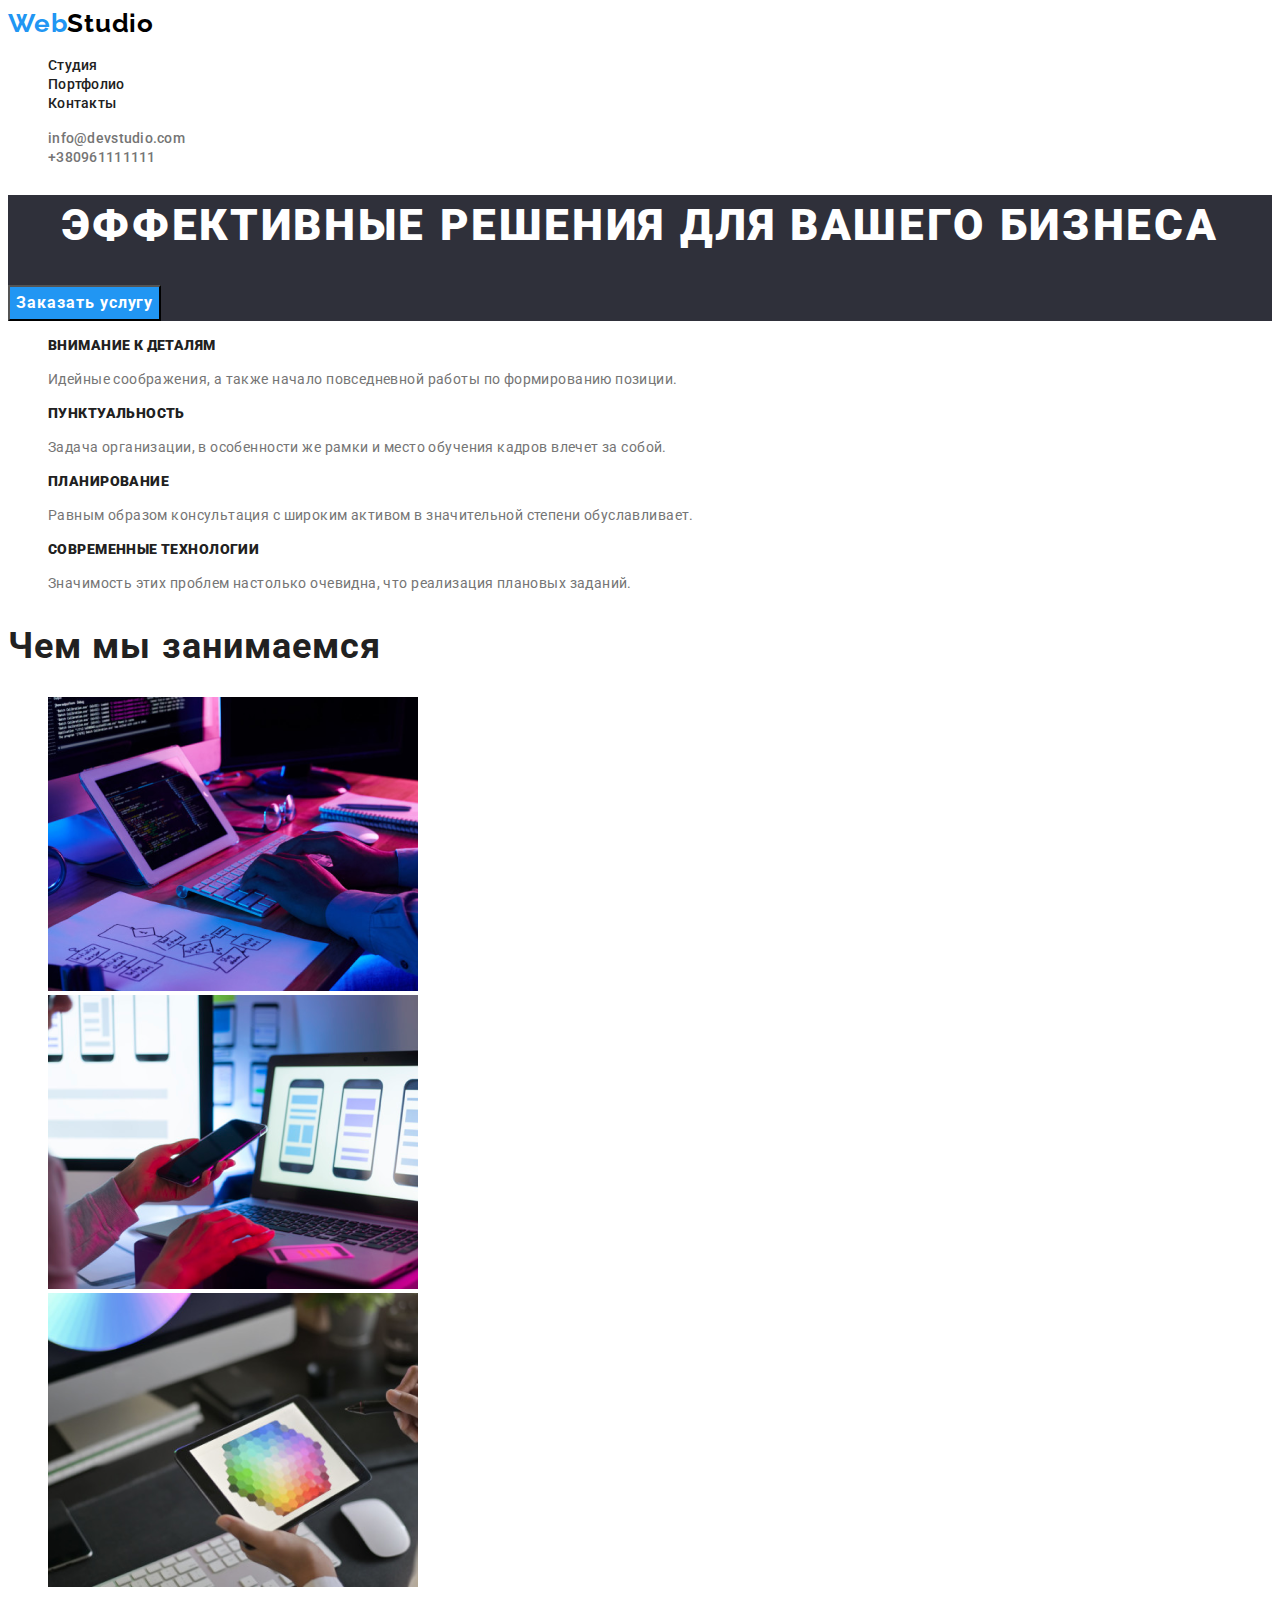
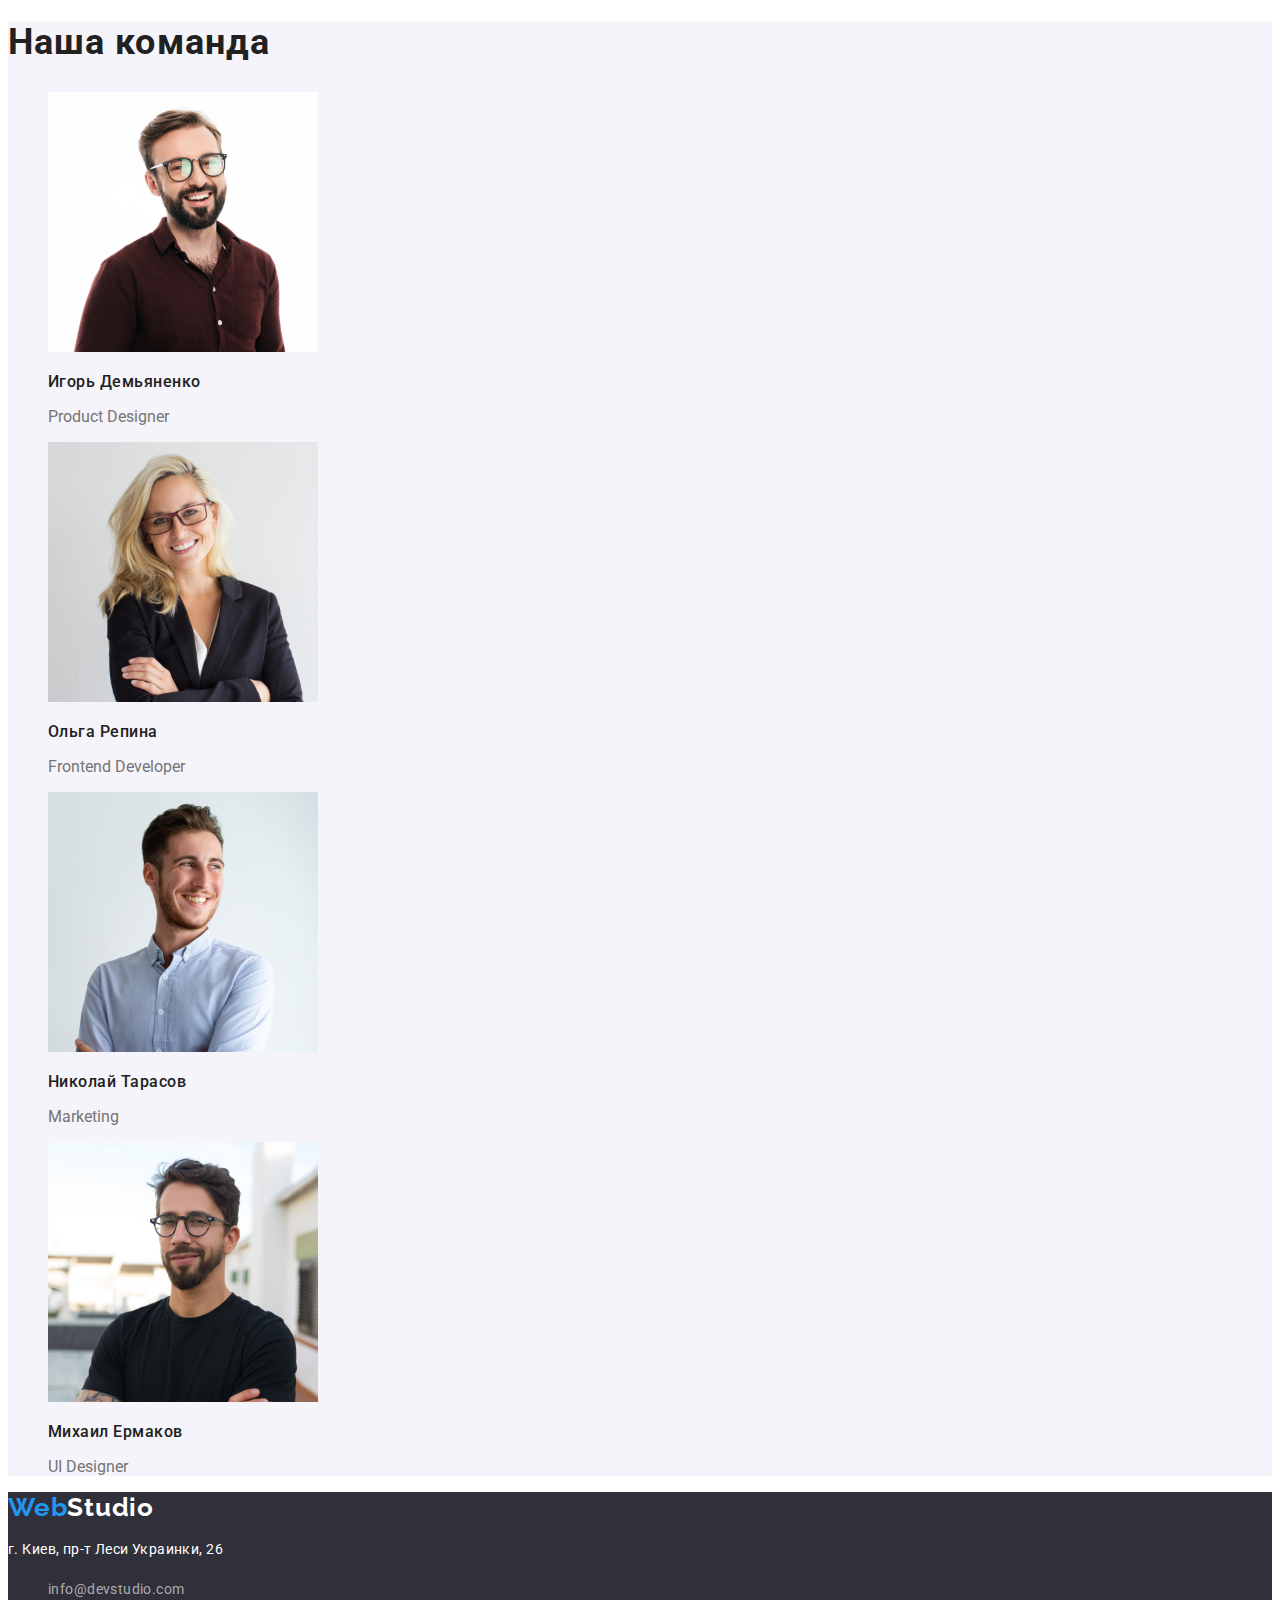
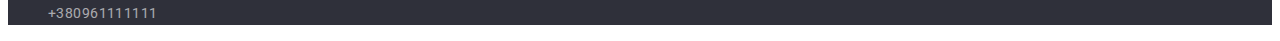
<file: index.html>
<!DOCTYPE html>
    <html lang="ru">
    <head>
        <meta charset="UTF-8">
        <meta http-equiv="X-UA-Compatible" content="IE=edge">
        <meta name="viewport" content="width=device-width, initial-scale=1.0">
        <title>Студия</title>
        <link rel="preconnect" href="https://fonts.googleapis.com">
        <link rel="preconnect" href="https://fonts.gstatic.com" crossorigin>
        <link href="https://fonts.googleapis.com/css2?family=Raleway:wght@700&family=Roboto:wght@400;500;700;900&display=swap"
        rel="stylesheet">
        <link rel="stylesheet" href="/css/styles.css">

    </head>
    <body>
        <!--header-->
        <header>
            <nav>
                <a href="/index.html" class="logo"><span class="web">Web</span>Studio</a>
                <ul class="site-nav">
                    <li>
                        <a href="/index.html" class="current-page">Студия</a>
                    </li>
                    <li>
                        <a href="/Portfolio.html">Портфолио</a>
                    </li>
                    <li>
                        <a href="">Контакты</a>
                    </li>
                </ul>
            </nav>

            <ul class="connection">
                <li class=""> <a href="mailto:info@devstudio.com">info@devstudio.com</a></li>
                <li class=""> <a href="tel:+380961111111">+380961111111</a></li>
            </ul>

        </header>




        <!--Main-->
        <main>

            <section class="hero">
                <H1 class="hero-title"> <b>Эффективные решения для вашего бизнеса</b> </H1>
                <button type="button" class="button">Заказать услугу</button>
                
            </section>

            <!--Advantages-->

            <section>
                <ul>
                    <li>
                        <h3 class="advantage-title">
                            <b>Внимание к деталям</b>                    
                        </h3>
                        <p class="advantage-text">Идейные соображения, а также начало повседневной работы по формированию позиции.</p>
                    </li>
                    <li>
                        <h3 class="advantage-title">
                            <b>Пунктуальность</b>
                        </h3>
                        <p class="advantage-text">Задача организации, в особенности же рамки и место обучения кадров влечет за собой.</p>
                    </li>
                    <li>
                        <h3 class="advantage-title">
                            <b>Планирование</b>
                        </h3>
                        <p class="advantage-text">Равным образом консультация с широким активом в значительной степени обуславливает.</p>
                    </li>
                    <li>
                        <h3 class="advantage-title">
                            <b>Современные технологии</b>
                        </h3>
                        <p class="advantage-text">Значимость этих проблем настолько очевидна, что реализация плановых заданий.</p>
                    </li>
                </ul>
            
            </section>

            <!--Services-->

            <section>
                <h2 class="section-title">Чем мы занимаемся</h2>
                <ul>
                    <li>
                        <img src="/img/img (1).png" width=370 height="294" alt=" ">
                    </li>
                    <li>
                        <img src="/img/img (3).png" width=370 height="294" alt="">
                    </li>
                    <li>
                        <img src="/img/img (2).png" width=370 height="294" alt="">
                    </li>
                </ul>
            
            </section>

            <!--Our team-->

            <section class="stuff-section">
                <h2 class="section-title">Наша команда</h2>

                <ul>
                    <li>
                        <img src="/img/stuff 1.jpg" width=270 height="260" alt="">
                        <h3 class="stuff-title" >Игорь Демьяненко</h3>
                        <p class="syuff-text" > Product Designer</p>

                    </li>
                    <li>
                        <img src="/img/stuff 2.jpg"  width=270 height="260" alt="">
                        <h3 class="stuff-title">Ольга Репина</h3>
                        <p class="syuff-text">Frontend Developer</p>
                    
                    </li>
                    <li>
                        <img src="/img/stuff 3.jpg" width=270 height="260" alt="">
                        <h3 class="stuff-title">Николай Тарасов</h3>
                        <p class="syuff-text">Marketing</p>
                    
                    </li>
                    <li>
                        <img src="/img/stuff 4.jpg" width=270 height="260" alt="">
                        <h3 class="stuff-title">Михаил Ермаков</h3>
                        <p class="syuff-text">UI Designer</p>
                    
                    </li>
                </ul>
            
            </section>

            

        </main>




        <footer class="footer">
            <a href="/index.html" class="logo"><span class="web">Web</span><span class="studio">Studio</span></a>
            <address>
                <p class="address">г. Киев, пр-т Леси Украинки, 26</p>
                <ul class="footer-connection">                    
                    <li><a href="mailto:info@devstudio.com ">info@devstudio.com</a></li>
                    <li><a href="tel:+380961111111">+380961111111</a></li>
                    
                </ul>
            </address>
    
        </footer>


        
    </body>
    </html>
</file>
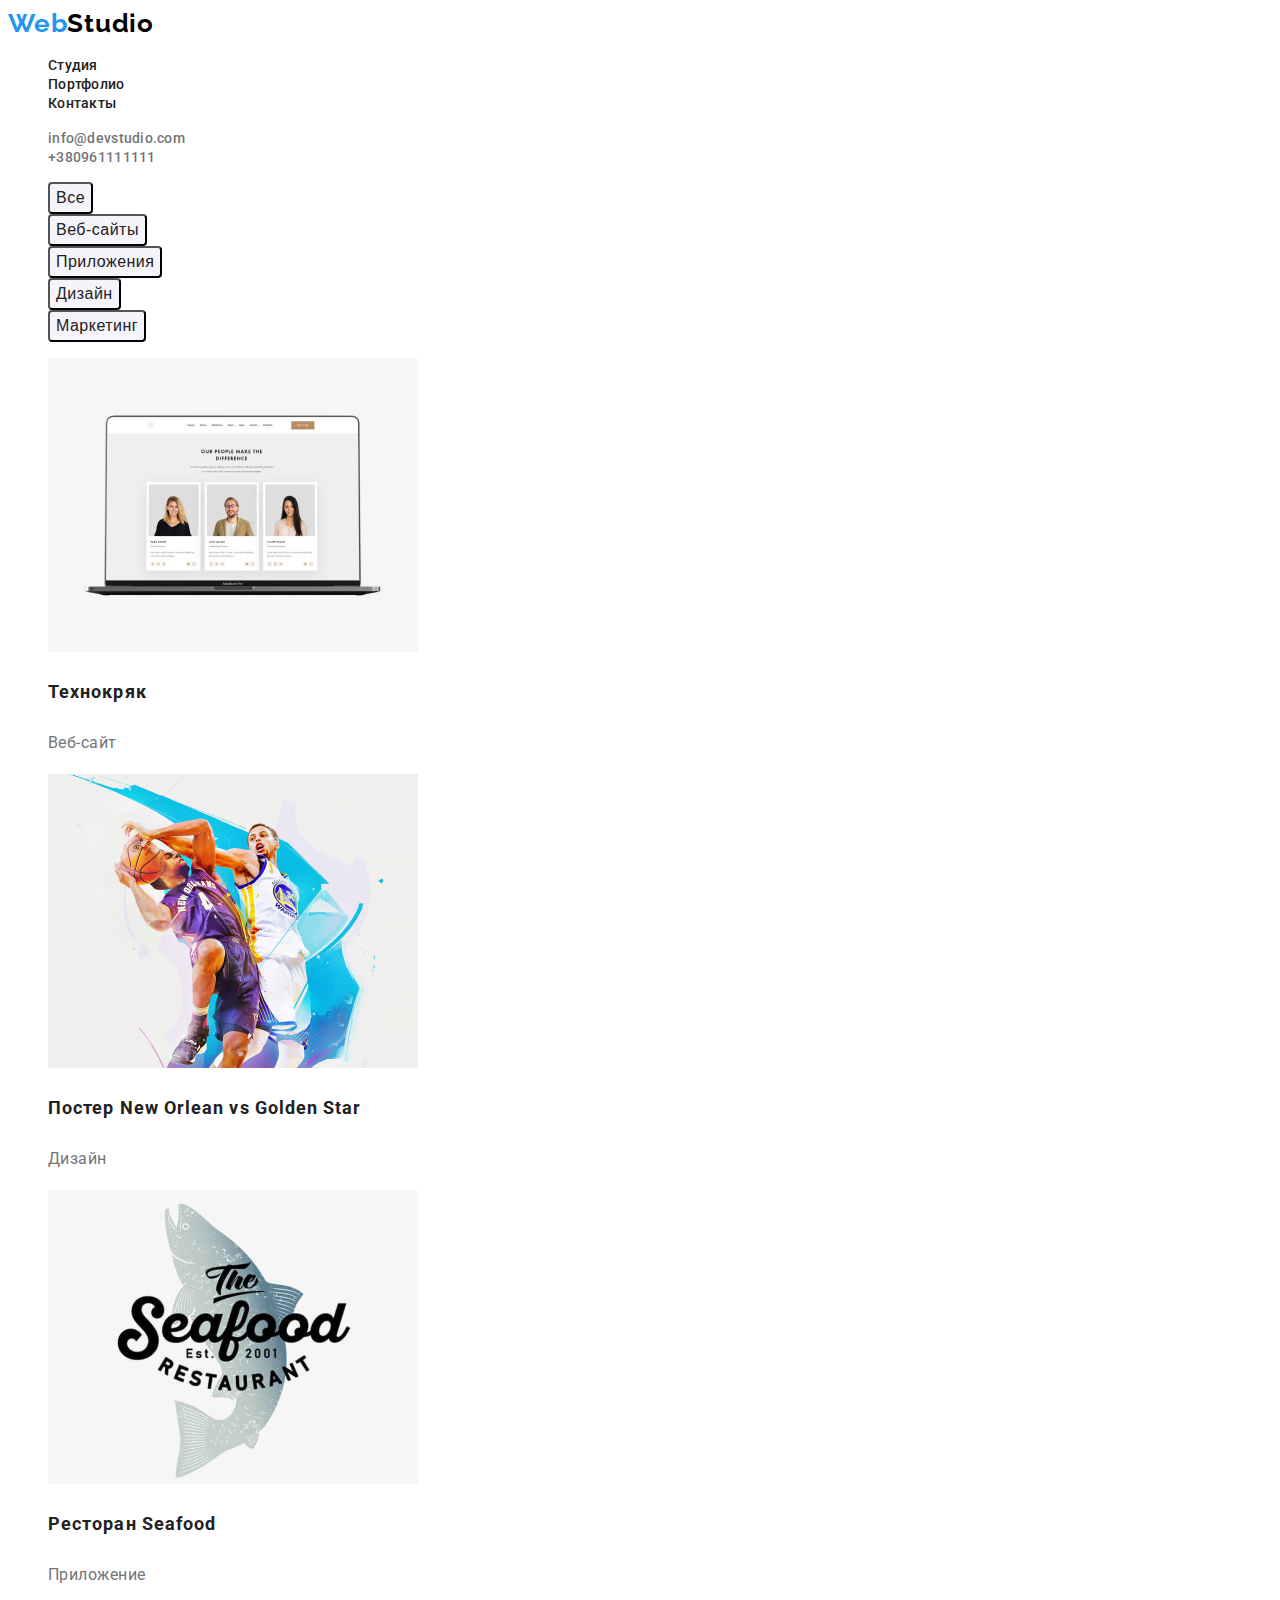
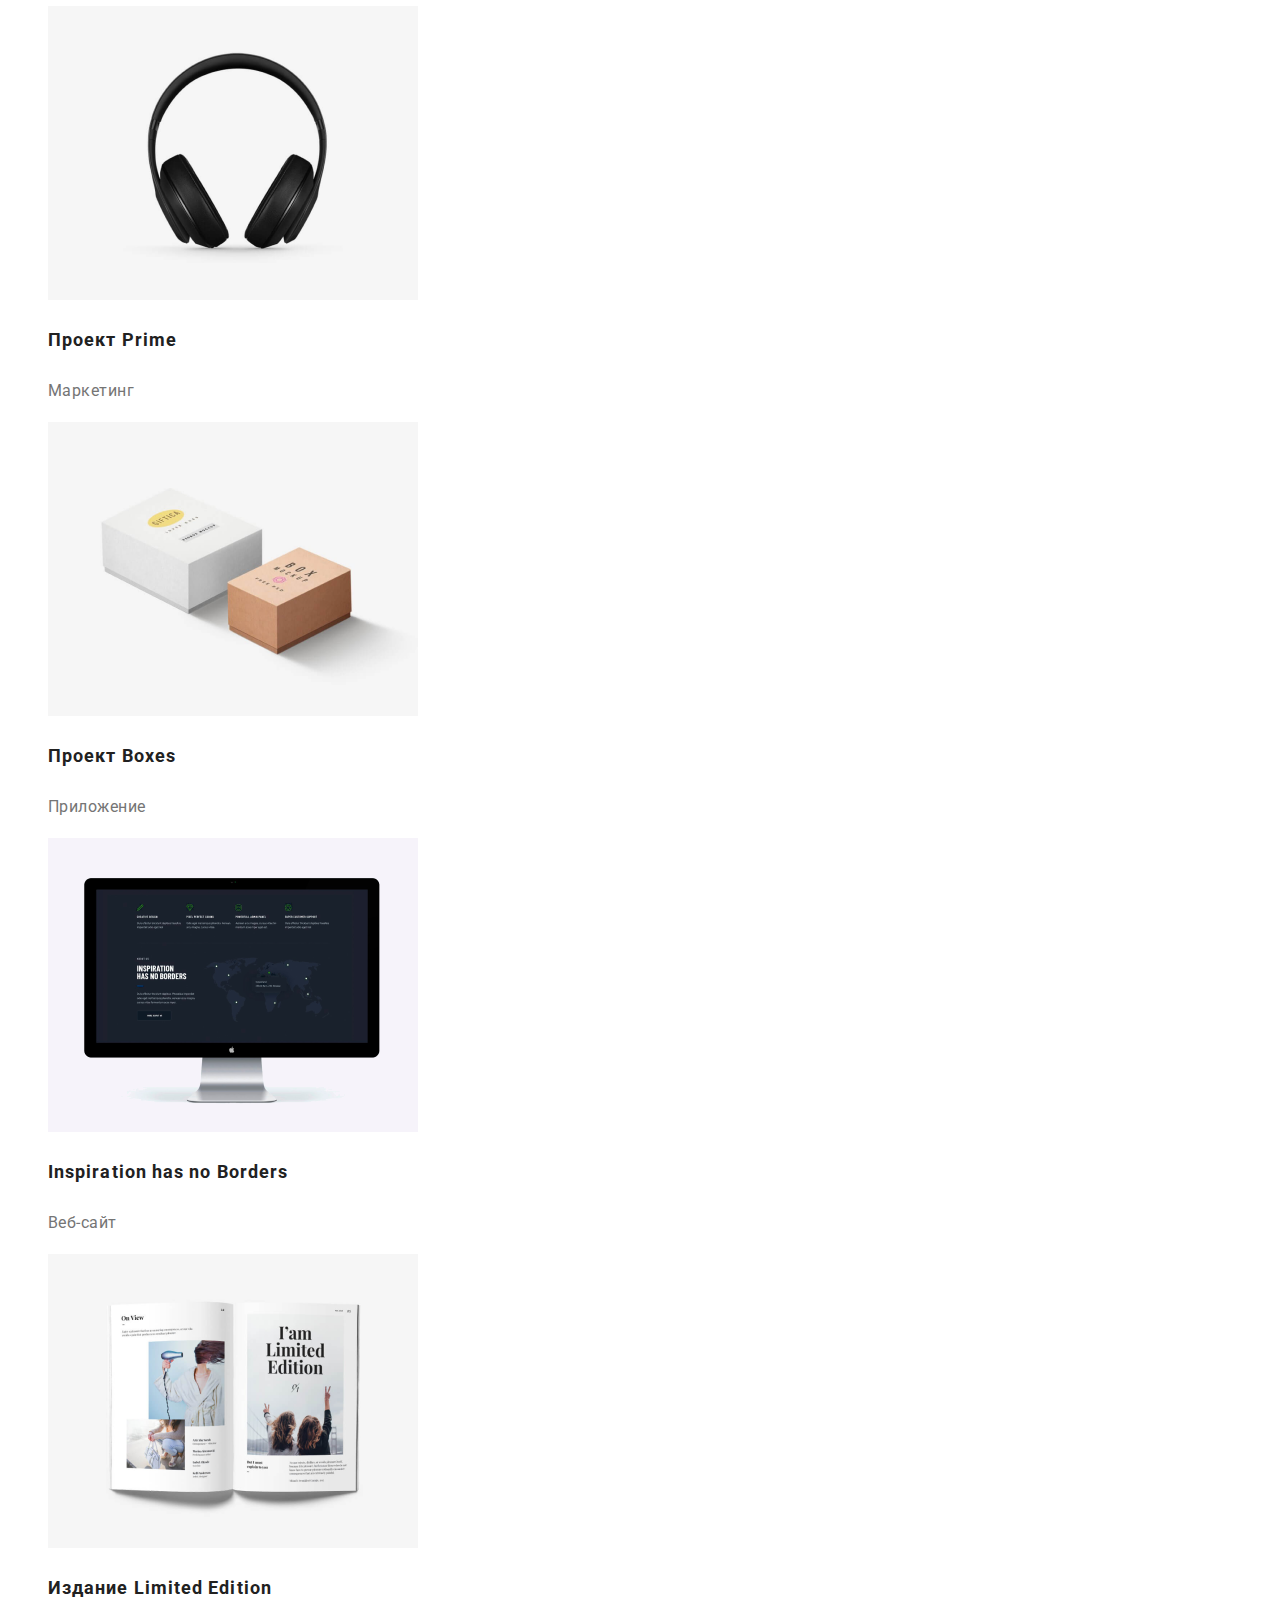
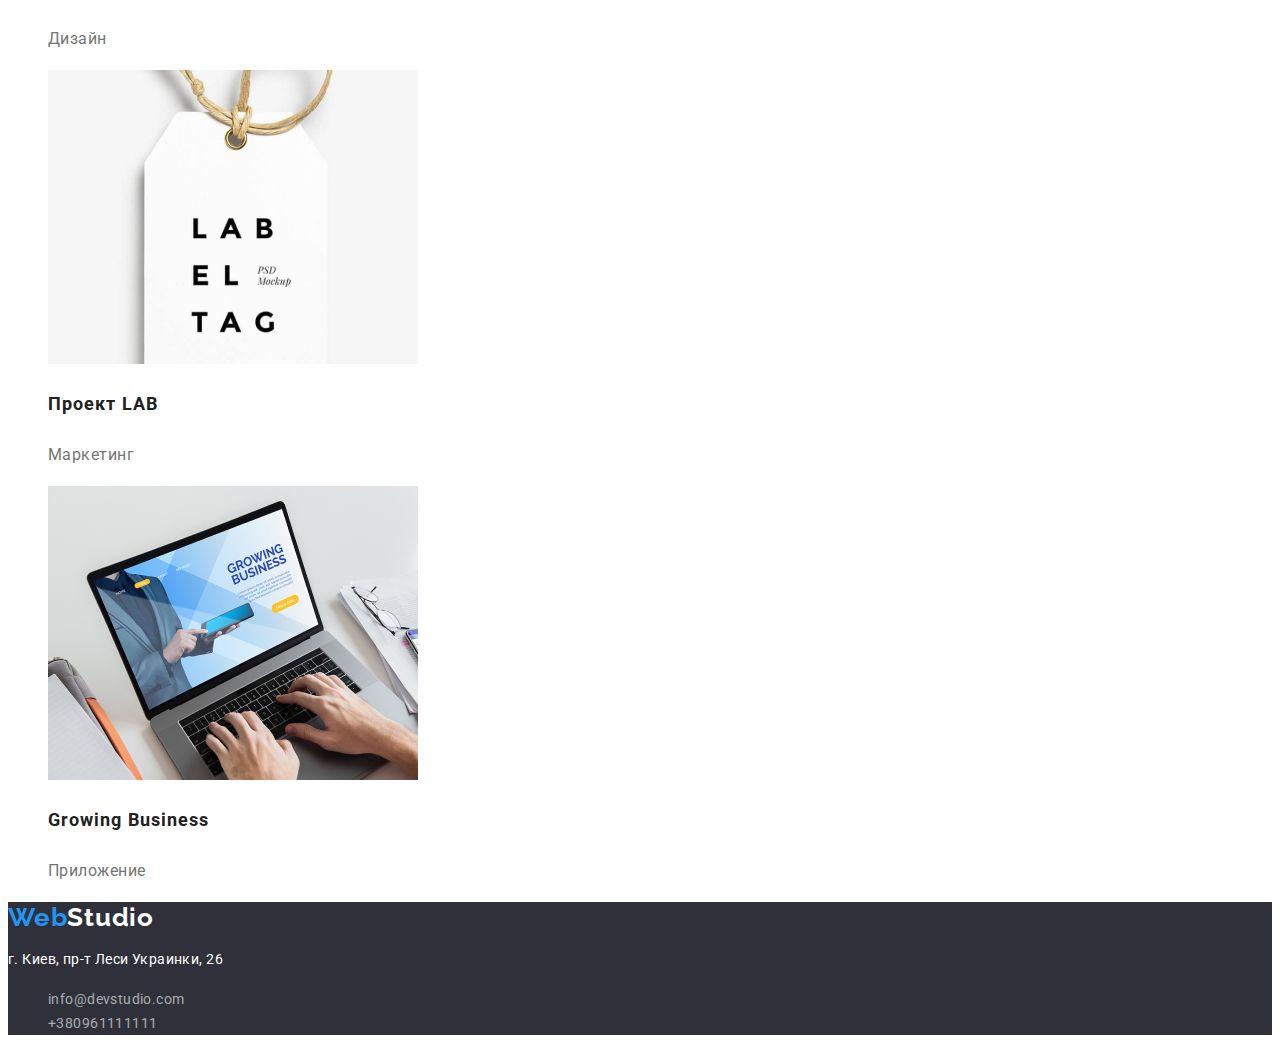
<file: Portfolio.html>
<!DOCTYPE html>
<html lang="ru">
<head>
    <meta charset="UTF-8">
    <meta http-equiv="X-UA-Compatible" content="IE=edge">
    <meta name="viewport" content="width=device-width, initial-scale=1.0">
    <title>Студия</title>
    <link rel="preconnect" href="https://fonts.googleapis.com">
    <link rel="preconnect" href="https://fonts.gstatic.com" crossorigin>
    <link href="https://fonts.googleapis.com/css2?family=Raleway:wght@700&family=Roboto:wght@400;500;700;900&display=swap"
        rel="stylesheet">

    <link rel="stylesheet" href="/css/styles.css">
</head>
<body>
    <!--header-->
    <header>
        <nav>
            <a href="/index.html" class="logo"><span class="web">Web</span>Studio</a>
            <ul class="site-nav">
                <li>
                    <a href="/index.html" class="current-page">Студия</a>
                </li>
                <li>
                    <a href="/Portfolio.html">Портфолио</a>
                </li>
                <li>
                    <a href="">Контакты</a>
                </li>
            </ul>
        </nav>

        <ul class="connection">
            <li class=""> <a href="mailto:info@devstudio.com">info@devstudio.com</a></li>
            <li class=""> <a href="tel:+380961111111">+380961111111</a></li>
        </ul>

    </header>




    <!--Main-->
    <main>
        <section class="section">
            <ul class="portfolio-btns">
                <li><button type="button" class="btn">Все</button></li>
                <li><button type="button" class="btn">Веб-сайты</button></li>
                <li><button type="button" class="btn">Приложения</button></li>
                <li><button type="button" class="btn">Дизайн</button></li>
                <li><button type="button" class="btn">Маркетинг</button></li>

            </ul>
            
            
            
            
                        
      

            <ul>
                <li>
                    <img src="/img/Web 1.png" width="370" height="294" alt="">
                    <h3 class="project-title">Технокряк</h3>
                    <p class="project-text">Веб-сайт</p>
                </li>
                <li>
                    <img src="/img/Bascketball.png" width="370" height="294" alt="">
                    <h3 class="project-title">Постер New Orlean vs Golden Star</h3>
                    <p class="project-text">Дизайн</p>
                </li>
                <li>
                    <img src="/img/sea food.png" width="370" height="294" alt="">
                    <h3 class="project-title">Ресторан Seafood</h3>
                    <p class="project-text">Приложение</p>
                </li>
                <li>
                    <img src="/img/ear.png" width="370" height="294" alt="">
                    <h3 class="project-title">Проект Prime</h3>
                    <p class="project-text">Маркетинг</p>
                </li>
                <li>
                    <img src="/img/boxes.png" width="370" height="294" alt="">
                    <h3 class="project-title">Проект Boxes</h3>
                    <p class="project-text">Приложение</p>
                </li>
                <li>
                    <img src="/img/display.png" width="370" height="294" alt="">
                    <h3 class="project-title">Inspiration has no Borders</h3>
                    <p class="project-text">Веб-сайт</p>
                </li>
                <li>
                    <img src="/img/magazin.png" width="370" height="294" alt="">
                    <h3 class="project-title">Издание Limited Edition</h3>
                    <p class="project-text">Дизайн</p>
                </li>
                <li>
                    <img src="/img/label.png" width="370" height="294" alt="">
                    <h3 class="project-title">Проект LAB</h3>
                    <p class="project-text">Маркетинг</p>
                </li>
                <li>
                    <img src="/img/laptop.png" width="370" height="294" alt="">
                    <h3 class="project-title">Growing Business</h3>
                    <p class="project-text">Приложение</p>
                </li>
                
            </ul>
        </section>

        

        

    </main>




    <footer class="footer">
        <a href="/index.html" class="logo"><span class="web">Web</span><span class="studio">Studio</span></a>
        <address>
            <p class="address">г. Киев, пр-т Леси Украинки, 26</p>
            <ul class="footer-connection">                    
                <li><a href="mailto:info@devstudio.com ">info@devstudio.com</a></li>
                <li><a href="tel:+380961111111">+380961111111</a></li>
                
            </ul>
        </address>

    </footer>


    
</body>
</html>
</file>
<file: css/styles.css>
/* main text color: #757575;*/
/* secondary text color: #212121;  */
/* белый #FFFFFF */
/* акцент синий #2196F3 */
/* первичный цвет фона #E5E5E5; */
/* вторичный цвет фона #2F303A; */
/* цвет фона наша команда #F5F4FA */


:root {
    --primary-text-color: #757575;
    --secondary-text-color: #212121;
    --accent-color: #2196F3;
    --accent-second-color: #FFFFFF;
    --primary-background-color: #e5e5e5;
    --secondary-background-color: #2F303A;
    --stuff-background-color: #F5F4FA:
}


body {
    background-color: #FFFFFF;
    color: var(--primary-text-color);
    font-family: Roboto, sans-serif;
    }
ul {list-style: none;
}    


.logo {
    font: Raleway;
    font-family: 'Raleway';
font-style: normal;
font-weight: 700;
font-size: 26px;
line-height: 31px;
letter-spacing: 0.03em;
text-decoration: none;
color: #000000;
}

.web {
    color: var(--accent-color);
}

.site-nav a {
    font-family: 'Roboto';
font-style: normal;
font-weight: 500;
font-size: 14px;
line-height: 16px;
letter-spacing: 0.02em;
color: var(--secondary-text-color);
text-decoration: none;
}

.site-nav a:hover,
.site-nav a:focus {
    color: var(--accent-color);
}



.connection a{
font-family: 'Roboto';
font-style: normal;
font-weight: 500;
font-size: 14px;
line-height: 16px;
letter-spacing: 0.02em;
color: var(--primary-text-color);
text-decoration: none;
}
.connection a:hover,
.connection a:focus {
    color: var(--accent-color);
}

.current-page{
color: var(--accent-color);
}

/* Main */
.hero{
    background-color: var(--secondary-background-color);
}

.hero-title{
    font-family: 'Roboto';
font-style: normal;
font-weight: 900;
font-size: 44px;
line-height: 60px;
text-align: center;
letter-spacing: 0.06em;
text-transform: uppercase;
color: var(--accent-second-color);
}

.button{
    font-family: 'Roboto';
    font-style: normal;
    font-weight: 700;
    font-size: 16px;
    line-height: 30px;
    /* identical to box height, or 188% */
    
    display: flex;
    align-items: center;
    text-align: center;
    letter-spacing: 0.06em;
    background-color: var(--accent-color);
    color: var(--accent-second-color);
    cursor: pointer;
}

/* Advantage */
.advantage-title{
font-family: 'Roboto';
font-style: normal;
font-weight: 700;
font-size: 14px;
line-height: 16px;
letter-spacing: 0.03em;
text-transform: uppercase;
color: var(--secondary-text-color);
}

.advantage-text {
    font-family: 'Roboto';
font-style: normal;
font-weight: 400;
font-size: 14px;
line-height: 24px;
letter-spacing: 0.03em;

}

.section-title{
    font-family: 'Roboto';
font-style: normal;
font-weight: 700;
font-size: 36px;
line-height: 42px;
/* text-align: center; */
letter-spacing: 0.03em;
color: var(--secondary-text-color);
}


.stuff-section{
    background-color: #F5F4FA;
}
.stuff-title{
    font-family: 'Roboto';
font-style: normal;
font-weight: 500;
font-size: 16px;
line-height: 19px;
/* identical to box height */

/* text-align: center; */
letter-spacing: 0.03em;
color: var(--secondary-text-color);
}

.stuff-text{
font-family: 'Roboto' sans-serif;
font-style: normal;
font-weight: 400;
font-size: 16px;
line-height: 19px;
/* identical to box height */

/* text-align: center; */
letter-spacing: 0.03em;
color: var(--primary-text-color);
}

/* Footer */

.footer{
background-color: #2F303A;
color:var(--accent-second-color);
}
.studio{
font-family: 'Raleway' sans-serif;
font-style: normal;
font-weight: 700;
font-size: 26px;
line-height: 31px;
letter-spacing: 0.03em;
color: var(--accent-second-color);

}
.address{
font-family: 'Roboto' sans-serif;
font-style: normal;
font-weight: 400;
font-size: 14px;
line-height: 24px;
letter-spacing: 0.03em;
color: var(--accent-second-color);
}

.footer-connection a{
font-style: normal;
font-weight: 400;
font-size: 14px;
line-height: 24px;
letter-spacing: 0.03em;
color: rgba(255, 255, 255, 0.6);
text-decoration: none;
}

.footer-connection a:hover,
.footer-connection a:focus {
color: var(--accent-color);
text-decoration: none;
}


/* Portfolio */


.btn{
font-family: 'Roboto' sans-serif;
font-style: normal;
font-weight: 500;
font-size: 16px;
line-height: 26px;
text-align: center;
letter-spacing: 0.03em;
color: var(--secondary-text-color);
background: #F5F4FA;
border-radius: 4px;
text-decoration: none;
cursor: pointer;
}

.btn:focus,
.btn:hover {
    background: var(--accent-color);
    color: var(--accent-second-color);
}
.project-title{
font-family: 'Roboto' sans-serif;
font-style: normal;
font-weight: 700;
font-size: 18px;
line-height: 36px;

letter-spacing: 0.06em;
color: var(--secondary-text-color);

}

.project-text{
font-family: 'Roboto' sans-serif;
font-style: normal;
font-weight: 400;
font-size: 16px;
line-height: 30px;
letter-spacing: 0.03em;
color:var(--primary-text-color);

}
</file>
